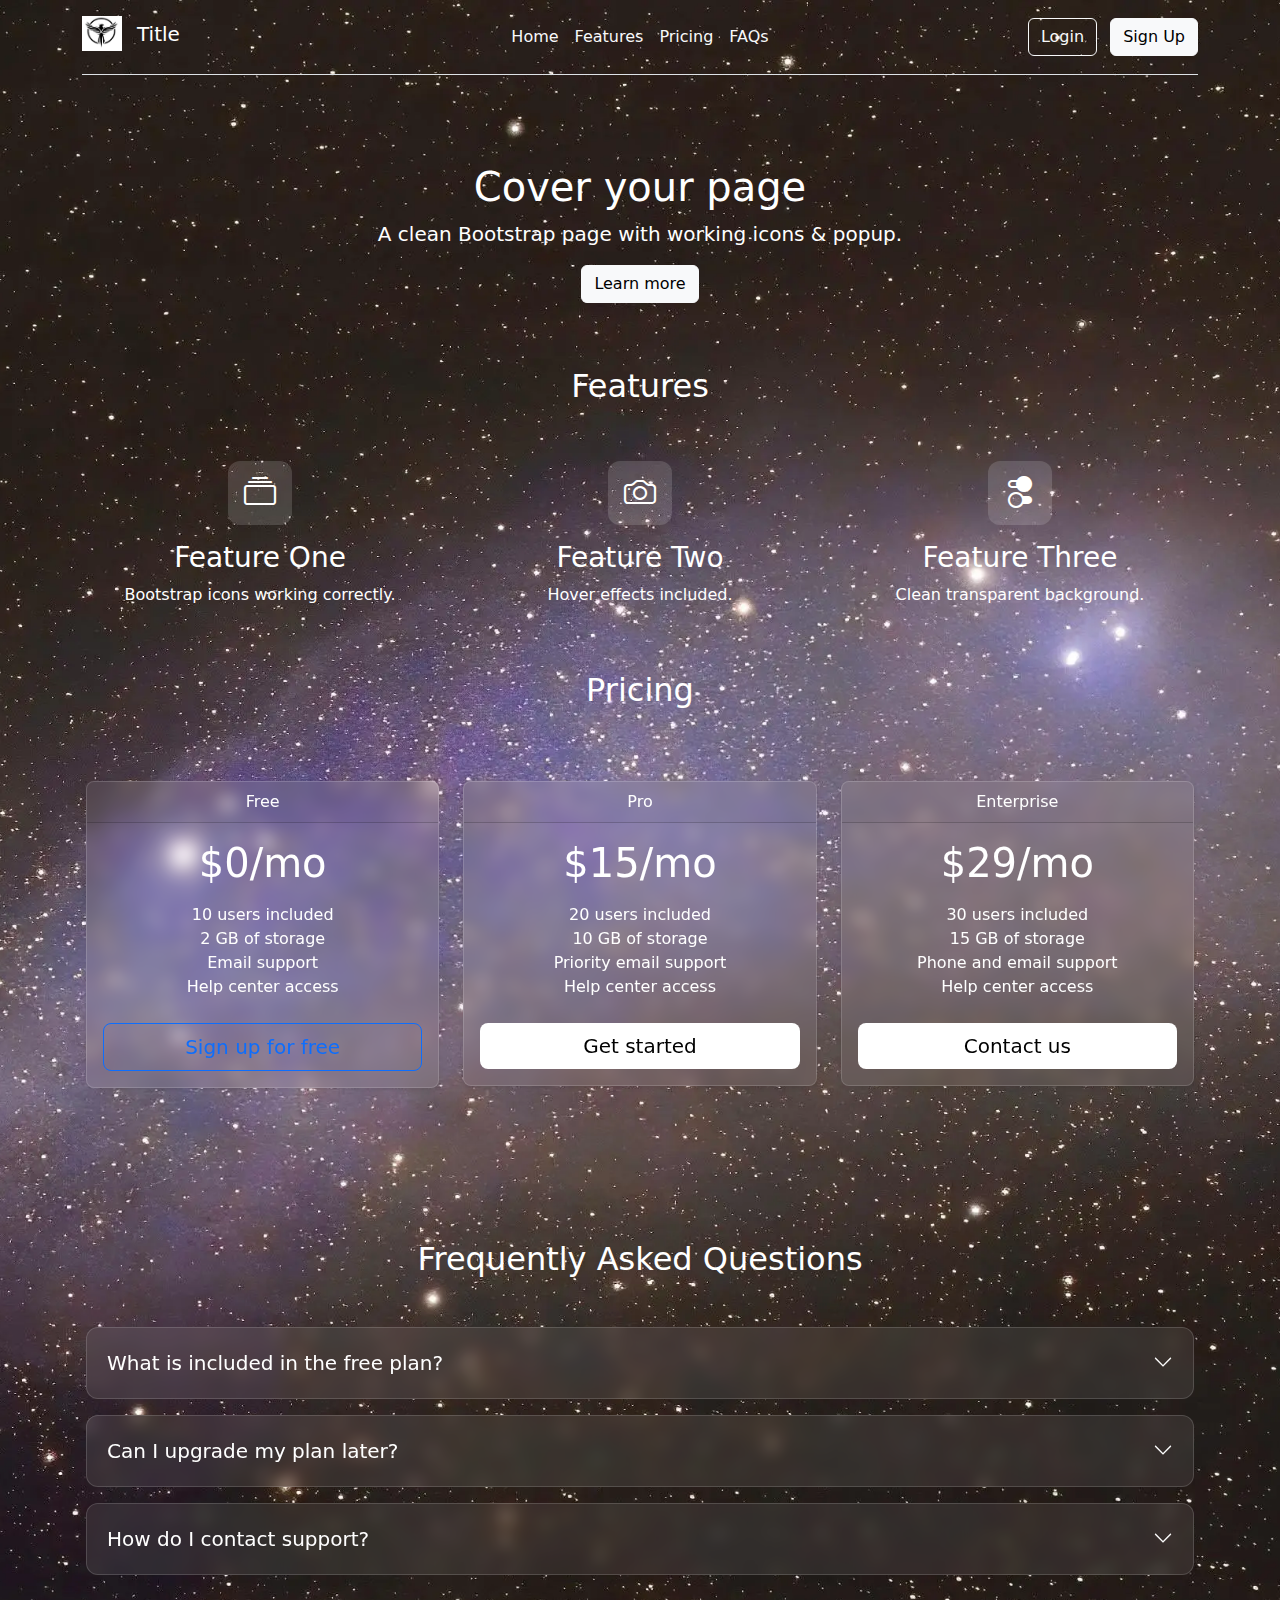
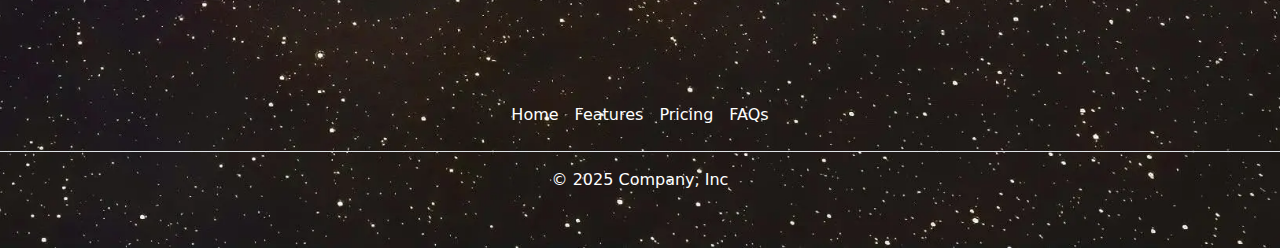
<file: index.html>
<!DOCTYPE html>
<html lang="en">
<head>
  <meta charset="UTF-8" />
  <meta name="viewport" content="width=device-width, initial-scale=1.0" />
  <title>Example Page</title>

  <link
    href="https://cdn.jsdelivr.net/npm/bootstrap@5.3.8/dist/css/bootstrap.min.css"
    rel="stylesheet"
  />

  <link
    rel="stylesheet"
    href="https://cdn.jsdelivr.net/npm/bootstrap-icons@1.11.1/font/bootstrap-icons.css"
  />

  <style>
    body {
      background-image: url('/images/background1.webp');
      background-size: cover;
      background-position: center;
      background-repeat: no-repeat;
      min-height: 100vh;
      margin: 0;
      color: white;
    }

    .header-title {
      color: white;
      font-size: 1.25rem;
      margin-left: 15px;
    }

    .home {
      text-align: center;
      padding: 4rem 1rem;
    }

    .feature {
      transition: transform 0.3s ease;
    }

    .feature:hover {
      transform: translateY(-6px);
    }

    .feature-icon {
      width: 64px;
      height: 64px;
       
      margin: 0 auto 1rem;
      border-radius: 12px;
      background: rgba(255, 255, 255, 0.15);
      display: flex;
      align-items: center;
      justify-content: center;
      transition: all 0.3s ease;
    }

    .feature-icon i {
      font-size: 32px;
      color: white;
      transition: color 0.3s ease;
    }

    .feature-title {
      transition: color 0.3s ease;
    }

    .feature:hover .feature-icon {
      background: black;
    }

    .feature:hover .feature-title {
      color: #ffffff;
    }

    .icon-link {
      color: #adb5bd;
      text-decoration: none;
      transition: color 0.3s ease;
    }

    .icon-link:hover {
      color: white;
    }

    .pricing-section {
      padding: 4rem 1rem;
    }

    .pricing-section .card {
      background: rgba(255, 255, 255, 0.08);
      backdrop-filter: blur(8px);
      border: 1px solid rgba(255, 255, 255, 0.15);
      color: white;
      transition: transform 0.3s ease, box-shadow 0.3s ease;
    }

    .pricing-section .card:hover {
      transform: translateY(-8px);
      box-shadow: 0 10px 30px rgba(0, 0, 0, 0.6);
    }

    .pricing-section .btn-primary {
      background-color: white;
      color: black;
      border: none;
    }

    .pricing-section .btn-primary:hover {
      background-color: #e9ecef;
    }

    .popup {
      width: 320px;
      display: none;
      position: fixed;
      top: 50%;
      left: 50%;
      transform: translate(-50%, -50%);
      background: white;
      color: black;
      padding: 30px;
      box-shadow: 0 0 25px rgba(0, 0, 0, 0.5);
      border-radius: 12px;
      z-index: 1001;
      text-align: center;
    }

    .popup img {
      width: 90px;
      margin-top: -60px;
      border-radius: 50%;
      background: white;
      padding: 5px;
    }

    .page-content.blur {
      filter: blur(6px);
      pointer-events: none;
      user-select: none;
    }

    body::after {
      content: "";
      position: fixed;
      inset: 0;
      background: rgba(0, 0, 0, 0.4);
      opacity: 0;
      pointer-events: none;
      transition: opacity 0.3s ease;
      z-index: 1000;
    }

    body.show-overlay::after {
      opacity: 1;
    }

    .faq-section {
      padding: 4rem 1rem;
    }
    .faq-item {
      background: rgba(255, 255, 255, 0.08);
      backdrop-filter: blur(8px);
      border: 1px solid rgba(255, 255, 255, 0.15);
      border-radius: 12px;
      margin-bottom: 1rem;
      color: white;
      transition: transform 0.3s ease, box-shadow 0.3s ease;
    }

    .faq-item:hover {
      transform: translateY(-4px);
      box-shadow: 0 8px 20px rgba(0, 0, 0, 0.5);
    }
    .faq-question {
      cursor: pointer;
      padding: 1.25rem;
      display: flex;
      justify-content: space-between;
      align-items: center;
    }
    .faq-question h5 {
      margin: 0;
      color: white;
    }
    
    .faq-icon {
      font-size: 1.25rem;
      transition: transform 0.3s ease;
    }

    .faq-question[aria-expanded="true"] .faq-icon {
      transform: rotate(180deg);
    }

    .faq-answer {
      padding: 0 1.25rem 1.25rem;
      color: #dee2e6
    }
    
    .footer-container {
      color: white !important;
    }
    .footer-container a {
      color: white !important;
    }
    .footer-container p {
      color: white !important;
    }
    
  </style>
</head>

<body>

<div id="pageContent" class="page-content">

  <div class="container">
    <header
      class="d-flex flex-wrap align-items-center justify-content-center
             justify-content-md-between py-3 mb-4 border-bottom"
    >
      <div class="col-md-3 mb-2 mb-md-0">
        <a href="/" class="d-inline-flex align-items-center text-decoration-none">
          <img src="/images/images.webp" alt="Logo" width="40" height="35" />
          <span class="header-title">Title</span>
        </a>
      </div>
      
      <ul class="nav col-12 col-md-auto mb-2 justify-content-center mb-md-0">
        <li><a href="#home" class="nav-link px-2 link-light">Home</a></li>
        <li><a href="#featured-3" class="nav-link px-2 link-light">Features</a></li>
        <li><a href="#price" class="nav-link px-2 link-light">Pricing</a></li>
        <li><a href="#faq" class="nav-link px-2 link-light">FAQs</a></li>
      </ul>

      <div class="col-md-3 text-end">
        <a href="login.html" class="btn btn-outline-light me-2">Login</a>
        <a href="signup.html" class="btn btn-light">Sign Up</a>
      </div>
    </header>
  </div>

  <section class="home" id="home">
    <h1>Cover your page</h1>
    <p class="lead">A clean Bootstrap page with working icons & popup.</p>
    <a class="btn btn-light">Learn more</a>
  </section>

  <h2 class="text-center ">Features</h2>
  <div class="container py-5" id="featured-3">
    <div class="row g-4 row-cols-1 row-cols-lg-3 text-center">
      <div class="feature col">
        <div class="feature-icon"><i class="bi bi-collection"></i></div>
        <h3 class="feature-title">Feature One</h3>
        <p>Bootstrap icons working correctly.</p>
      </div>

      <div class="feature col">
        <div class="feature-icon"><i class="bi bi-camera"></i></div>
        <h3 class="feature-title">Feature Two</h3>
        <p>Hover effects included.</p>
      </div>

      <div class="feature col">
        <div class="feature-icon"><i class="bi bi-toggles2"></i></div>
        <h3 class="feature-title">Feature Three</h3>
        <p>Clean transparent background.</p>
      </div>
    </div>
  </div>

  <h2 class="text-center ">Pricing</h2>
  <div class="container pricing-section" id="price">
    <div class="row row-cols-1 row-cols-md-3 text-center">

      <div class="col">
        <div class="card mb-4 rounded-3 shadow-sm">
          <div class="card-header">Free</div>
          <div class="card-body">
            <h1>$0/mo</h1>
            <ul class="list-unstyled mt-3 mb-4">
              <li>10 users included</li>
              <li>2 GB of storage</li>
              <li>Email support</li>
              <li>Help center access</li>
            </ul>
            <a href="signup.html">
            <button class="w-100 btn btn-lg btn-outline-primary">Sign up for free</button>
            </a>
          </div>
        </div>
      </div>

      <div class="col">
        <div class="card mb-4 rounded-3 shadow-sm">
          <div class="card-header">Pro</div>
          <div class="card-body">
            <h1>$15/mo</h1>
            <ul class="list-unstyled mt-3 mb-4">
              <li>20 users included</li>
              <li>10 GB of storage</li>
              <li>Priority email support</li>
              <li>Help center access</li>
            </ul>
            <button class="w-100 btn btn-lg btn-primary">Get started</button>
          </div>
        </div>
      </div>

      <div class="col">
        <div class="card mb-4 rounded-3 shadow-sm ">
          <div class="card-header">Enterprise</div>
          <div class="card-body">
            <h1>$29/mo</h1>
            <ul class="list-unstyled mt-3 mb-4">
              <li>30 users included</li>
              <li>15 GB of storage</li>
              <li>Phone and email support</li>
              <li>Help center access</li>
            </ul>
            <button id="contactBtn" class="w-100 btn btn-lg btn-primary">
              Contact us
            </button>
          </div>
        </div>
      </div>

    </div>
  </div>

</div>

<div class="popup" id="popup">
  <img src="/images/contact.webp" />
  <h2>Contact Us</h2>
  <ul>
    <li>Email: contact@example.com</li>
    <li>Phone: +1 234 567 890</li>
    <li>Address: 123 Main St, Anytown, USA</li>
  </ul>
  <button id="closePopup" class="btn btn-dark mt-3">OK</button>
</div>

<section class="container faq-section" id="faq">
<h2 class="text-center mb-5">Frequently Asked Questions</h2>

<div class="faq-item">
  <div
    class="faq-question"
    data-bs-toggle="collapse"
    href="#faq1"
    role="button"
    aria-expanded="false"
    >
    <h5>What is included in the free plan?</h5>
    <i class="bi bi-chevron-down faq-icon"></i>
  </div>
  <div class="collapse faq-answer" id="faq1">
    The free plan includes 10 users, 2 GB of storage, email support, and access to the help center.
  </div>
</div>

<div class="faq-item">
  <div
    class="faq-question"
    data-bs-toggle="collapse"
    href="#faq2"
    role="button"
    aria-expanded="false"
    >
    <h5>Can I upgrade my plan later?</h5>
    <i class="bi bi-chevron-down faq-icon"></i>
  </div>
  <div class="collapse faq-answer" id="faq2">
    Yes, you can upgrade your plan at any time from the account settings.
  </div>
</div>

<div class="faq-item">
  <div
    class="faq-question"
    data-bs-toggle="collapse"
    href="#faq3"
    role="button"
    aria-expanded="false"
    >
    <h5>How do I contact support?</h5>
    <i class="bi bi-chevron-down faq-icon"></i>
  </div>
  <div class="collapse faq-answer" id="faq3">
    You can contact support via email or phone, as listed in the Contact Us section.
  </div>
</div>
</section>

<div class="footer-container"> 
  <footer class="py-3 my-4"> 
    <ul class="nav justify-content-center border-bottom pb-3 mb-3"> 
      <li class="nav-item"><a href="#home" class="nav-link px-2 text-body-secondary link-light">Home</a>
      </li> 
      <li class="nav-item"><a href="#featured-3" class="nav-link px-2 text-body-secondary link-light">Features</a>
      </li> 
      <li class="nav-item"><a href="#price" class="nav-link px-2 text-body-secondary link-light">Pricing</a>
      </li> 
      <li class="nav-item"><a href="#faq" class="nav-link px-2 text-body-secondary link-light">FAQs</a>
      </li> 
    </ul> 
    <p class="text-center text-body-secondary text-light">© 2025 Company, Inc</p> 
  </footer> 
</div>

<script src="https://cdn.jsdelivr.net/npm/bootstrap@5.3.8/dist/js/bootstrap.bundle.min.js"></script>
<script src="js/script.js"></script>
</body>
</html>
</file>
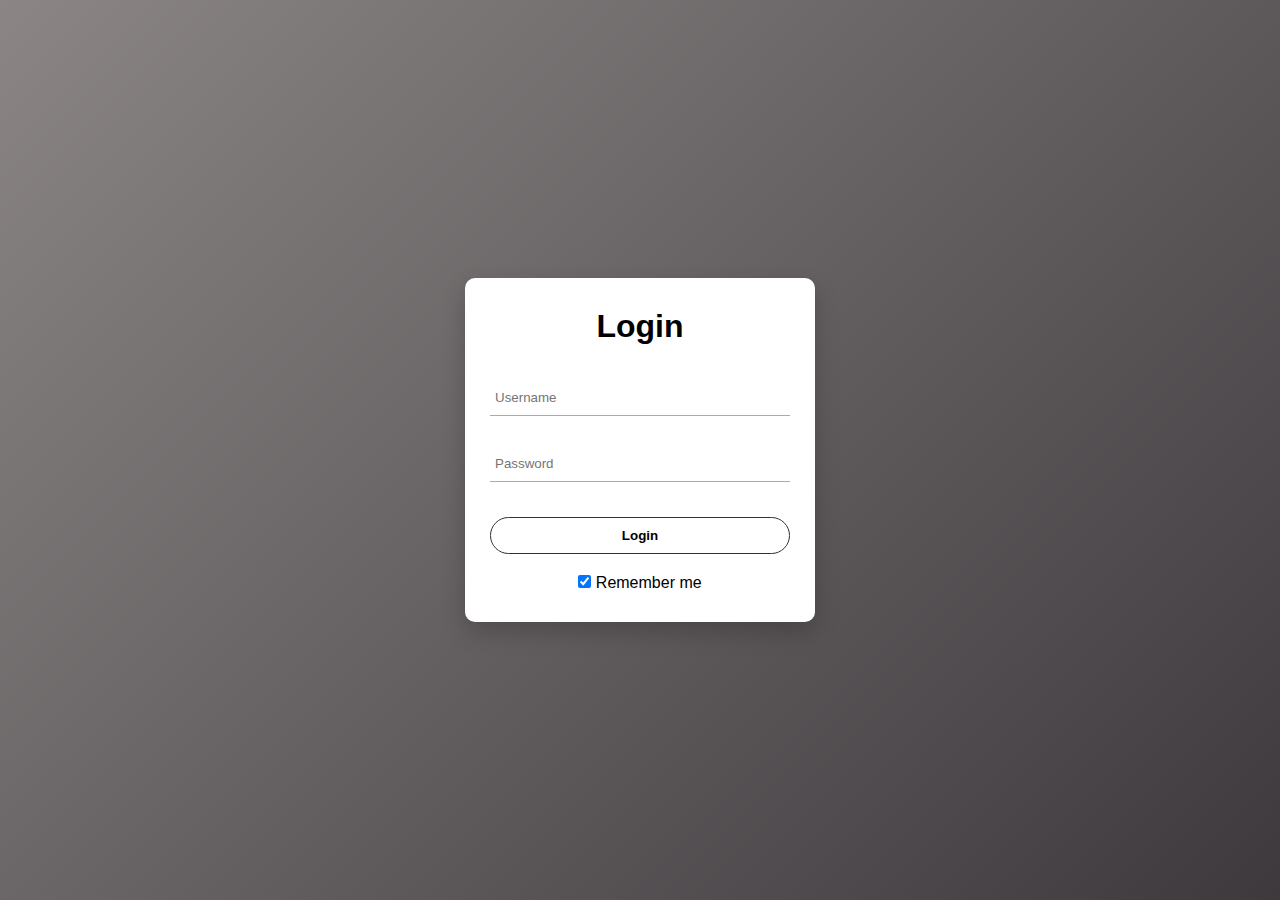
<file: login.html>
<!DOCTYPE html>
<html lang="en">
<head>
  <meta charset="UTF-8">
  <meta name="viewport" content="width=device-width, initial-scale=1.0">
  <title>Practice</title>
  <link rel="stylesheet" href="./style/signup_style.css">
</head>
<body>

  <div class="container">
    <h1>Login</h1>

    <div class="user">
      <input type="text" placeholder="Username" name="uname" required>
    </div>

    <div class="password">
      <input type="password" placeholder="Password" name="psw" required>
    </div>
    <button type="submit">Login</button>
     <label>
      <input type="checkbox" checked="checked" name="remember"> Remember me
    </label>
  </div>

</body>
</html>
</file>
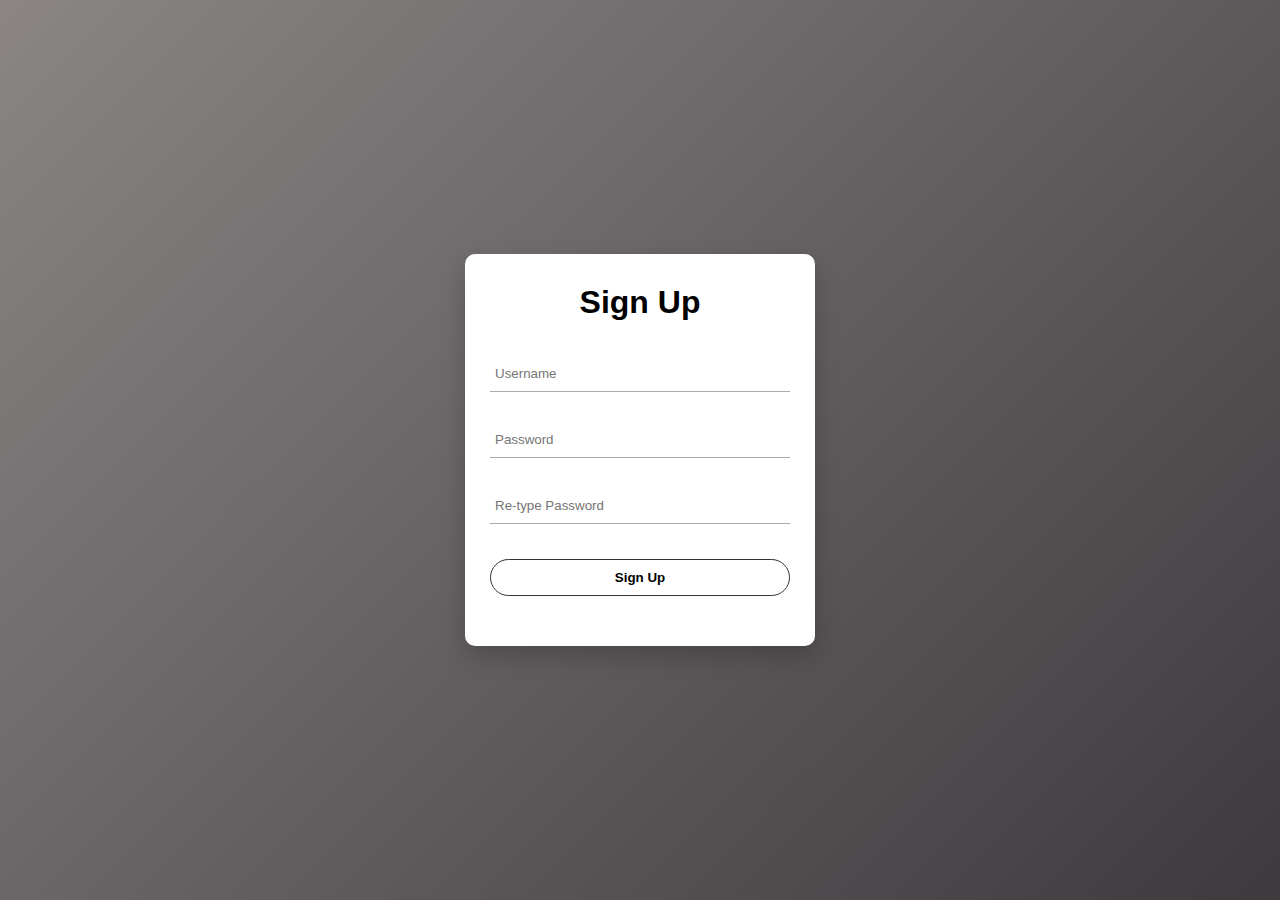
<file: signup.html>
<!DOCTYPE html>
<html lang="en">
<head>
  <meta charset="UTF-8" />
  <meta name="viewport" content="width=device-width, initial-scale=1.0" />
  <title>Sign Up</title>
  <link rel="stylesheet" href="./style/signup_style.css" />
</head>
<body>

  <!-- Page Content -->
  <div class="page-content" id="pageContent">
    <div class="container">
      <h1>Sign Up</h1>

      <form id="signupForm">
        <div class="user">
          <input type="text" id="Username" placeholder="Username" required />
        </div>

        <div class="password">
          <input type="password" id="Password" placeholder="Password" required />
        </div>

        <div class="password">
          <input type="password" id="confirmPassword" placeholder="Re-type Password" required />
        </div>

        <button type="submit">Sign Up</button>
      </form>
    </div>
  </div>

  <!-- Popup -->
  <div class="popup" id="popup">
    <img src="/images/tick.webp" alt="Success" />
    <h2>Thank You!</h2>
    <p>You have signed up successfully!</p>
    <button id="closePopup">OK</button>
  </div>

  <script src="js/signup.js"></script>
</body>
</file>
<file: style/signup_style.css>
* {
  margin: 0;
  padding: 0;
  box-sizing: border-box;
  font-family: "Segoe UI", sans-serif;
}

body {
  min-height: 100vh;
  background: linear-gradient(135deg, #8b8685, #3d393d);
  display: flex;
  align-items: center;
  justify-content: center;
}

.container {
  background: #fff;
  width: 350px;
  padding: 30px 25px;
  border-radius: 10px;
  text-align: center;
  box-shadow: 0 10px 25px rgba(0, 0, 0, 0.2);
  position: relative;
}

.container h1 {
  margin-bottom: 20px;
}

.user input,
.password input {
  width: 100%;
  border: none;
  border-bottom: 1px solid #aaa;
  padding: 10px 5px;
  margin: 15px 0;
  outline: none;
}

button {
  width: 100%;
  padding: 10px;
  margin: 20px 0;
  border-radius: 20px;
  border: 1px solid #333;
  background: transparent;
  cursor: pointer;
  font-weight: 600;
}

button:hover {
  background: #333;
  color: white;
}

/* POPUP */
.popup {
  width: 300px;
  display: none;
  position: absolute;
  top: 50%;
  left: 50%;
  transform: translate(-50%, -50%);
  background: white;
  padding: 30px;
  box-shadow: 0 0 20px rgba(0, 0, 0, 0.4);
  border-radius: 10px;
}

.popup img {
  width: 100px;
  margin-top: -50px;
  border-radius: 50%;
  box-shadow: 0px 2px 5px rgba(0, 0, 0, 0.2);
}

.popup h2 {
  margin: 20px 0 10px;
}
/* Blur effect */
.page-content.blur {
  filter: blur(6px);
  pointer-events: none; /* disable clicks */
  user-select: none;
}

/* Dark overlay for better effect */
body::after {
  content: "";
  position: fixed;
  inset: 0;
  background: rgba(0, 0, 0, 0.3);
  opacity: 0;
  pointer-events: none;
  transition: opacity 0.3s ease;
}

body.show-overlay::after {
  opacity: 1;
}
</file>
